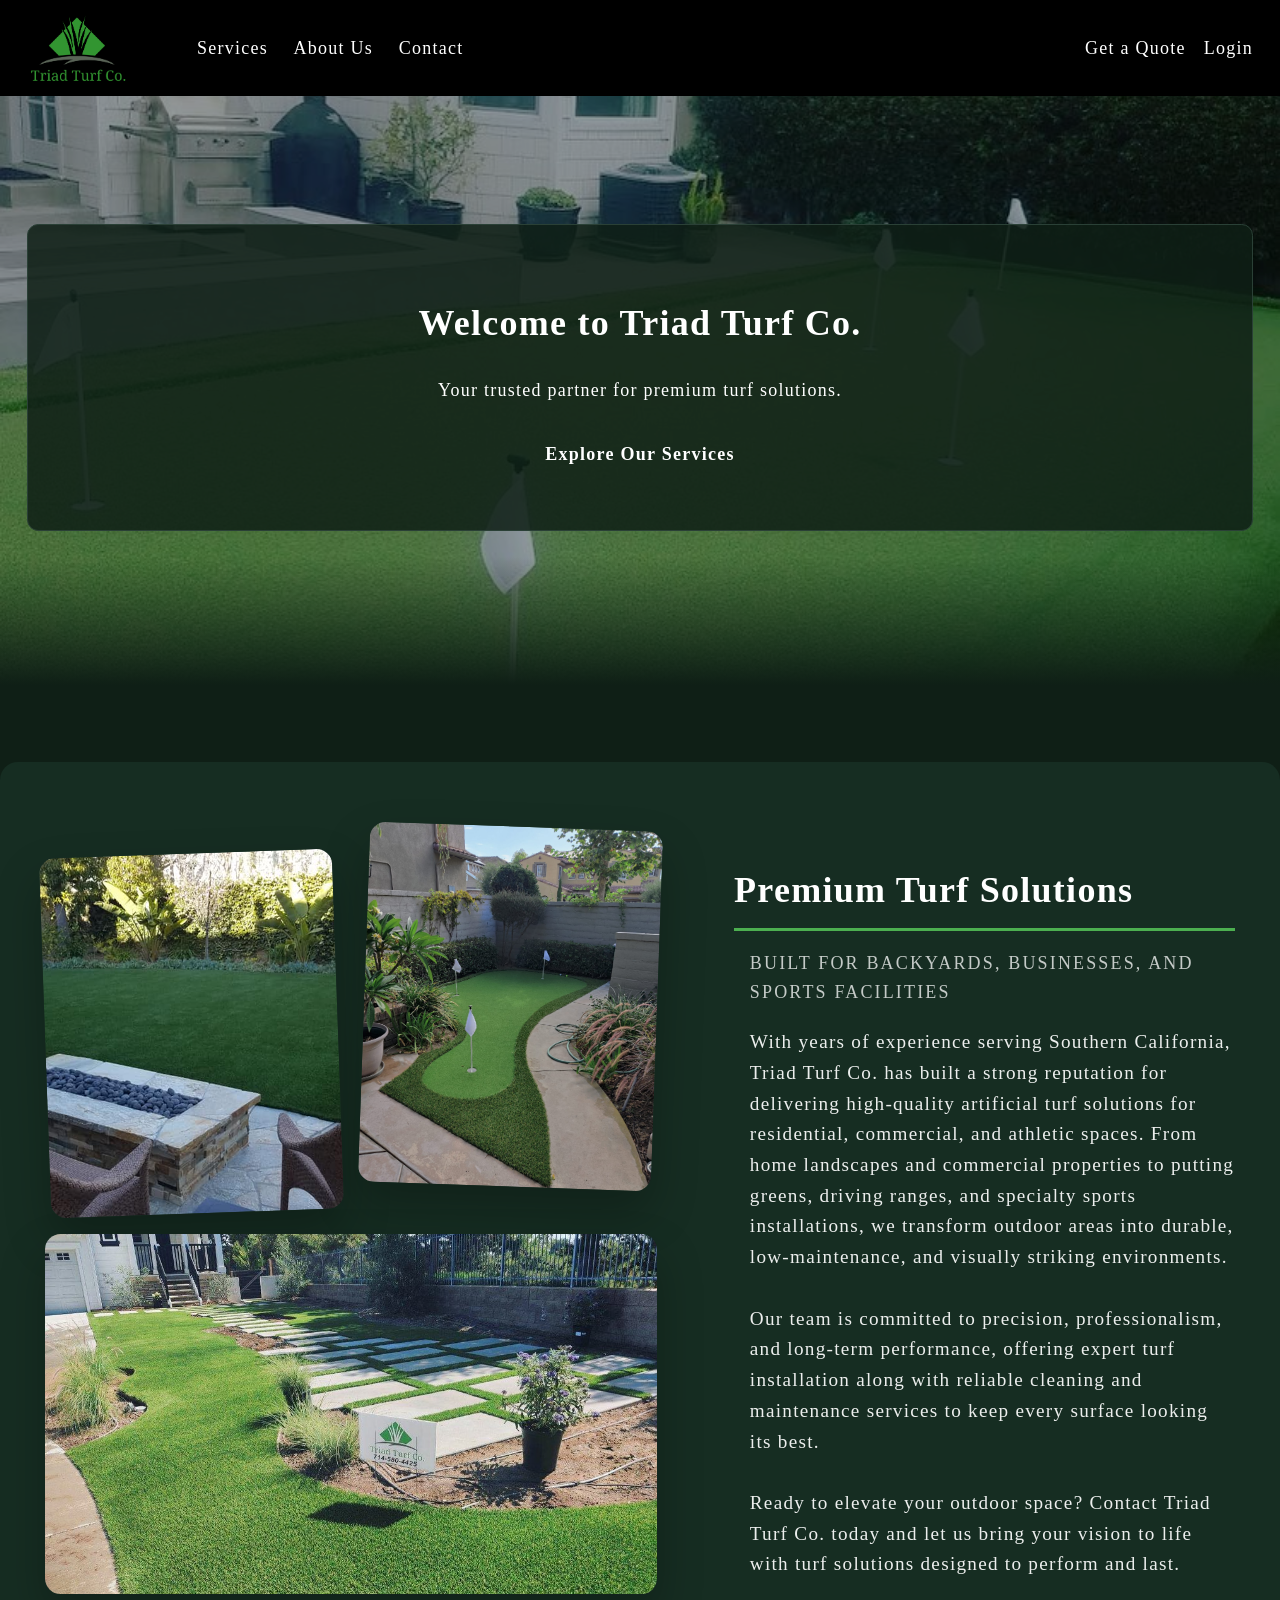
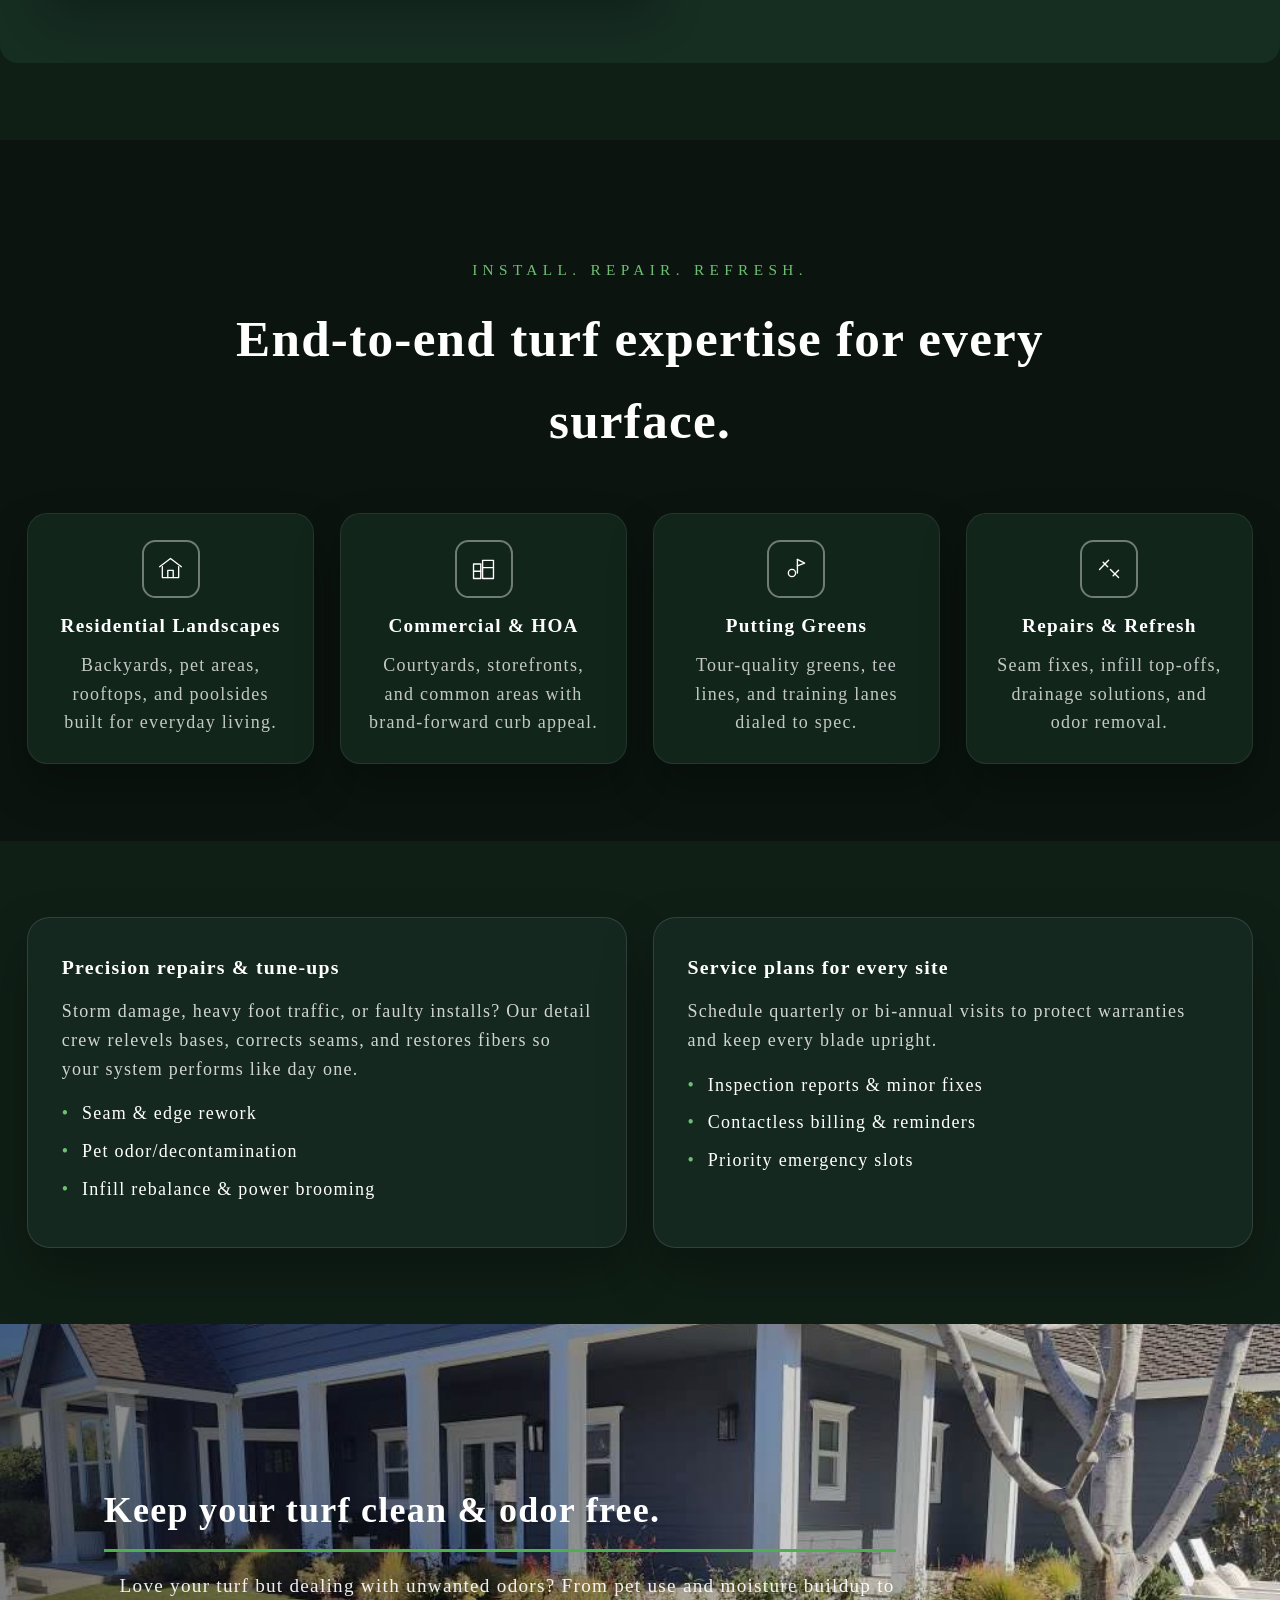
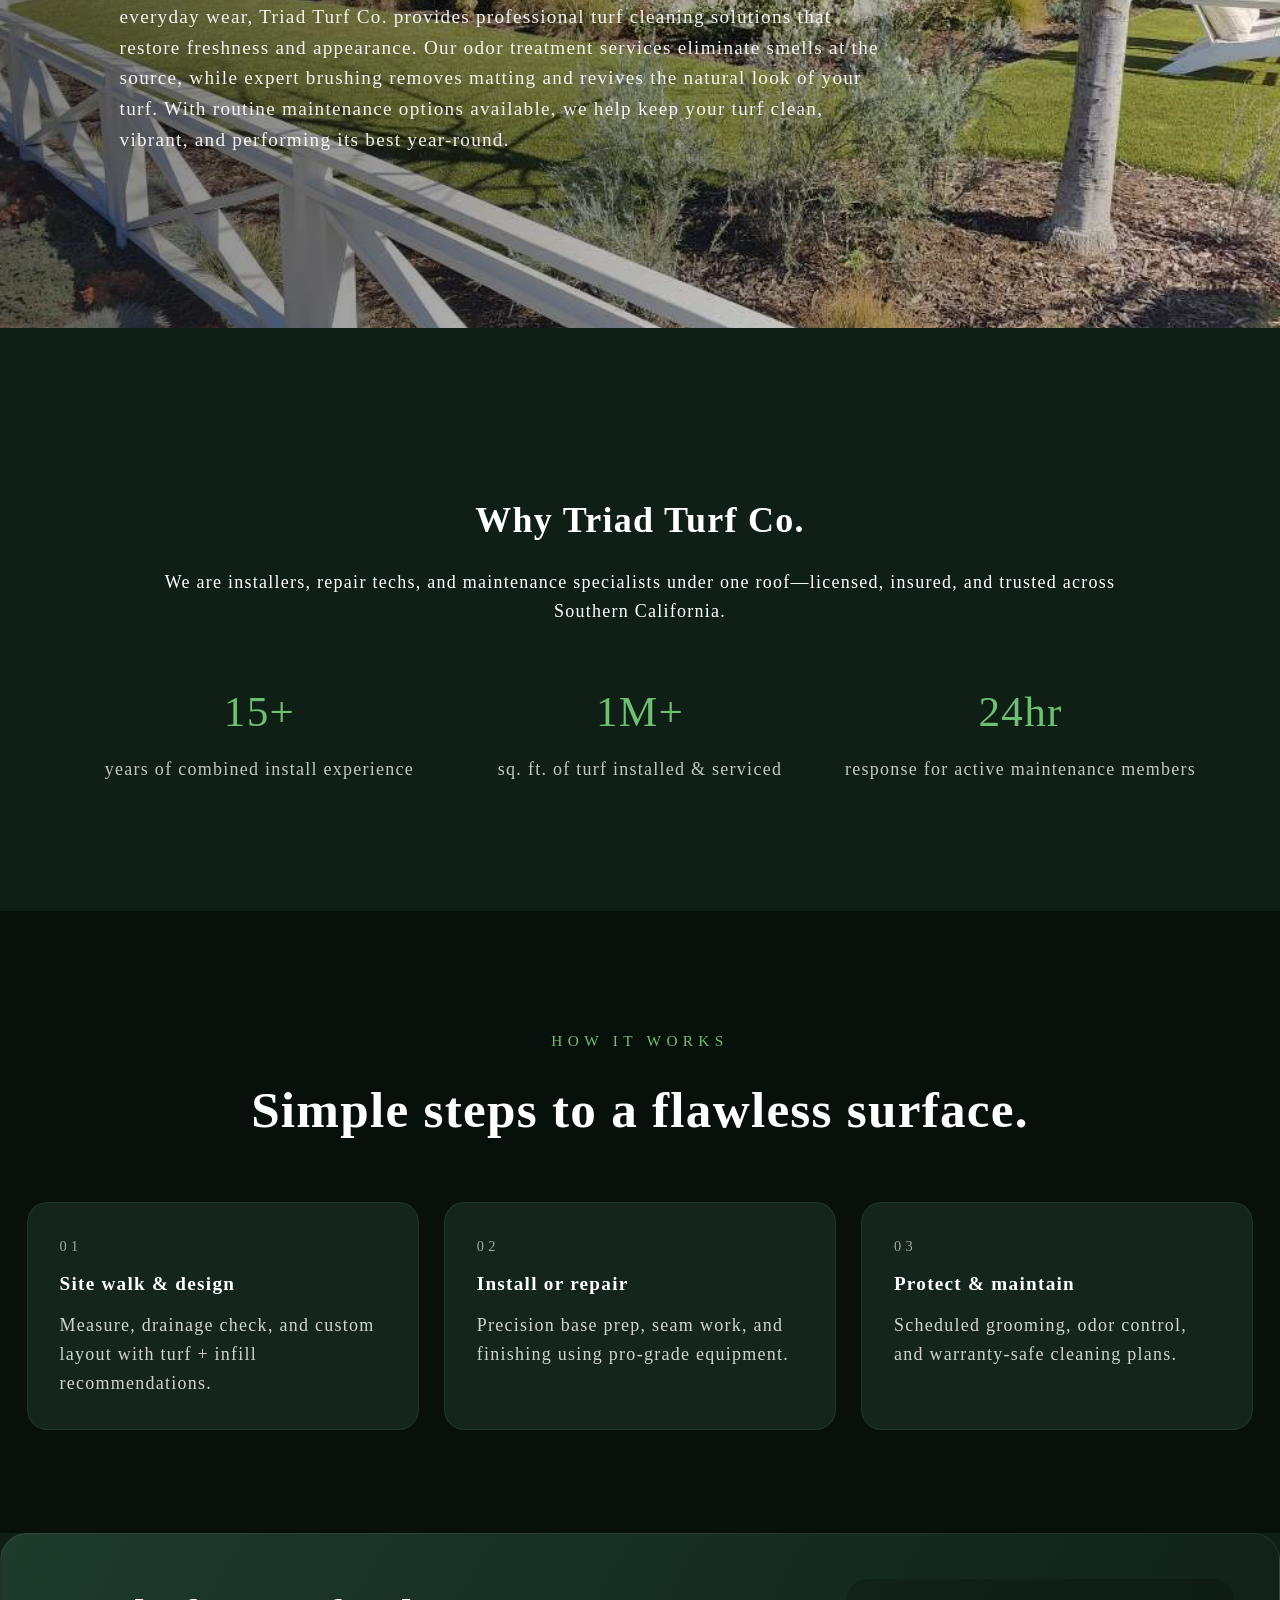
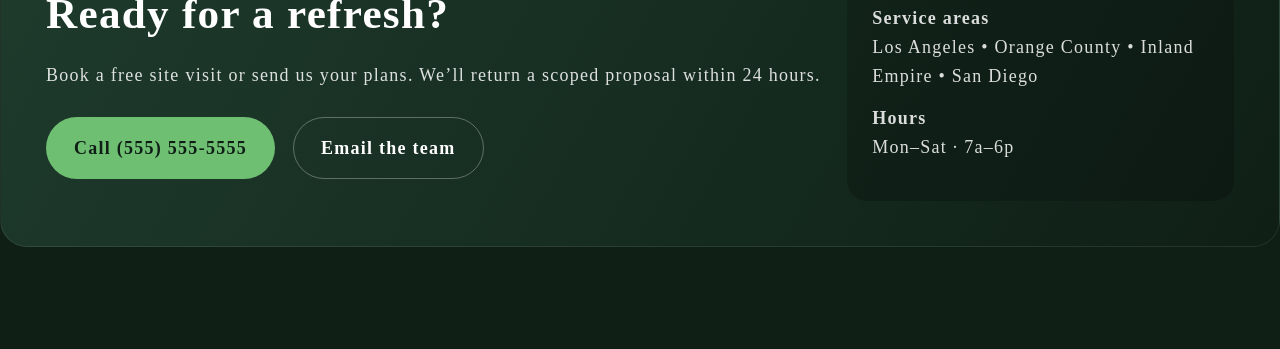
<file: index.html>
<!DOCTYPE>
<html lang="en">
    <head>
        <meta charset="UTF-8">
        <meta name="viewport" content="width=device-width, initial-scale=1.0">
        <title>Triad Turf Co.</title>
        <link rel="stylesheet" href="css/global.css">
        <link rel="stylesheet" href="css/home.css">
    </head>

    <body>
        <div class="navbar"> 
            <img src="content/logos/triad-turf-black.png" alt="Triad Turf Co. Logo" class="logo-image">
            <nav>
                <ul>
                    <li><a href="#services">Services</a></li>
                    <li><a href="#about">About Us</a></li>
                    <li><a href="#contact">Contact</a></li>
                </ul>
            </nav>
            
            <div class="nav-right">
                <a href="#quote">Get a Quote</a>
                <a href="#login">Login</a>
            </div>
        </div>

        <div class="hero-section">
            <div class="hero-box">
                <h1>Welcome to Triad Turf Co.</h1>
                <p>Your trusted partner for premium turf solutions.</p>
                <a href="#services" class="cta-button">Explore Our Services</a>
            </div>
        </div>

        <section class="feature-split">
            <div class="image-stack">
                <img src="content/backyard/backyard-1.jpg" class="img img-1">
                <img src="content/backyard/putting-green-1.jpg" class="img img-2">
                <img src="content/after/after-1.jpg" class="img img-3">
            </div>

            <div class="feature-text">
                <h3><strong>Premium Turf Solutions</strong></h3>
                <p class="feature-subtitle">Built for Backyards, Businesses, and Sports Facilities</p>
                <p>
                With years of experience serving Southern California, Triad Turf Co. has built a strong reputation for delivering high-quality artificial turf solutions for residential, commercial, and athletic spaces. From home landscapes and commercial properties to putting greens, driving ranges, and specialty sports installations, we transform outdoor areas into durable, low-maintenance, and visually striking environments.

                <br><br> Our team is committed to precision, professionalism, and long-term performance, offering expert turf installation along with reliable cleaning and maintenance services to keep every surface looking its best.

                <br><br> Ready to elevate your outdoor space? Contact Triad Turf Co. today and let us bring your vision to life with turf solutions designed to perform and last.
                </p>
            </div>
        </section>

        <section id="services" class="services-overview">
            <div class="section-heading">
                <p class="eyebrow">Install. Repair. Refresh.</p>
                <h2>End-to-end turf expertise for every surface.</h2>
            </div>

            <div class="services-overview__grid">
                <article class="service-tile">
                    <div class="service-tile__icon icon-home"></div>
                    <h3>Residential Landscapes</h3>
                    <p>Backyards, pet areas, rooftops, and poolsides built for everyday living.</p>
                </article>

                <article class="service-tile">
                    <div class="service-tile__icon icon-buildings"></div>
                    <h3>Commercial & HOA</h3>
                    <p>Courtyards, storefronts, and common areas with brand-forward curb appeal.</p>
                </article>

                <article class="service-tile">
                    <div class="service-tile__icon icon-green"></div>
                    <h3>Putting Greens</h3>
                    <p>Tour-quality greens, tee lines, and training lanes dialed to spec.</p>
                </article>

                <article class="service-tile">
                    <div class="service-tile__icon icon-tools"></div>
                    <h3>Repairs & Refresh</h3>
                    <p>Seam fixes, infill top-offs, drainage solutions, and odor removal.</p>
                </article>
            </div>
        </section>

        <section class="repairs-section">
            <div class="repairs-card">
                <h3>Precision repairs & tune-ups</h3>
                <p>Storm damage, heavy foot traffic, or faulty installs? Our detail crew relevels bases, corrects seams, and restores fibers so your system performs like day one.</p>

                <ul>
                    <li>Seam & edge rework</li>
                    <li>Pet odor/decontamination</li>
                    <li>Infill rebalance & power brooming</li>
                </ul>
            </div>

            <div class="repairs-card">
                <h3>Service plans for every site</h3>
                <p>Schedule quarterly or bi-annual visits to protect warranties and keep every blade upright.</p>

                <ul>
                    <li>Inspection reports & minor fixes</li>
                    <li>Contactless billing & reminders</li>
                    <li>Priority emergency slots</li>
                </ul>
            </div>
        </section>

        <section class="cleaning-section">
            <div class="cleaning-content">
                <h2>Keep your turf clean & odor free.</h2>
                <p>Love your turf but dealing with unwanted odors? From pet use and moisture buildup to everyday wear, Triad Turf Co. provides professional turf cleaning solutions that restore freshness and appearance. Our odor treatment services eliminate smells at the source, while expert brushing removes matting and revives the natural look of your turf. With routine maintenance options available, we help keep your turf clean, vibrant, and performing its best year-round.</p>
            </div>
        </section>

        <section id="about" class="about-section">
            <div class="about-card">
                <h3>Why Triad Turf Co.</h3>
                <p>We are installers, repair techs, and maintenance specialists under one roof—licensed, insured, and trusted across Southern California.</p>
            </div>

            <div class="about-stats">
                <div>
                    <span class="stat-number">15+</span>
                    <p>years of combined install experience</p>
                </div>
                <div>
                    <span class="stat-number">1M+</span>
                    <p>sq. ft. of turf installed & serviced</p>
                </div>
                <div>
                    <span class="stat-number">24hr</span>
                    <p>response for active maintenance members</p>
                </div>
            </div>
        </section>

        <section class="process-section">
            <div class="section-heading">
                <p class="eyebrow">How it works</p>
                <h2>Simple steps to a flawless surface.</h2>
            </div>

            <div class="process-grid">
                <article>
                    <span class="step-label">01</span>
                    <h4>Site walk & design</h4>
                    <p>Measure, drainage check, and custom layout with turf + infill recommendations.</p>
                </article>

                <article>
                    <span class="step-label">02</span>
                    <h4>Install or repair</h4>
                    <p>Precision base prep, seam work, and finishing using pro-grade equipment.</p>
                </article>

                <article>
                    <span class="step-label">03</span>
                    <h4>Protect & maintain</h4>
                    <p>Scheduled grooming, odor control, and warranty-safe cleaning plans.</p>
                </article>
            </div>
        </section>

        <section id="contact" class="cta-panel">
            <div class="cta-panel__content">
                <h2>Ready for a refresh?</h2>
                <p>Book a free site visit or send us your plans. We’ll return a scoped proposal within 24 hours.</p>

                <div class="cta-actions">
                    <a href="tel:5555555555" class="cta-button primary">Call (555) 555-5555</a>
                    <a href="mailto:hello@triadturfco.com" class="cta-button ghost">Email the team</a>
                </div>
            </div>

            <div class="cta-contact">
                <p><strong>Service areas</strong><br>Los Angeles • Orange County • Inland Empire • San Diego</p>
                <p><strong>Hours</strong><br>Mon–Sat · 7a–6p</p>
            </div>
        </section>

    </body>
</html>
</file>
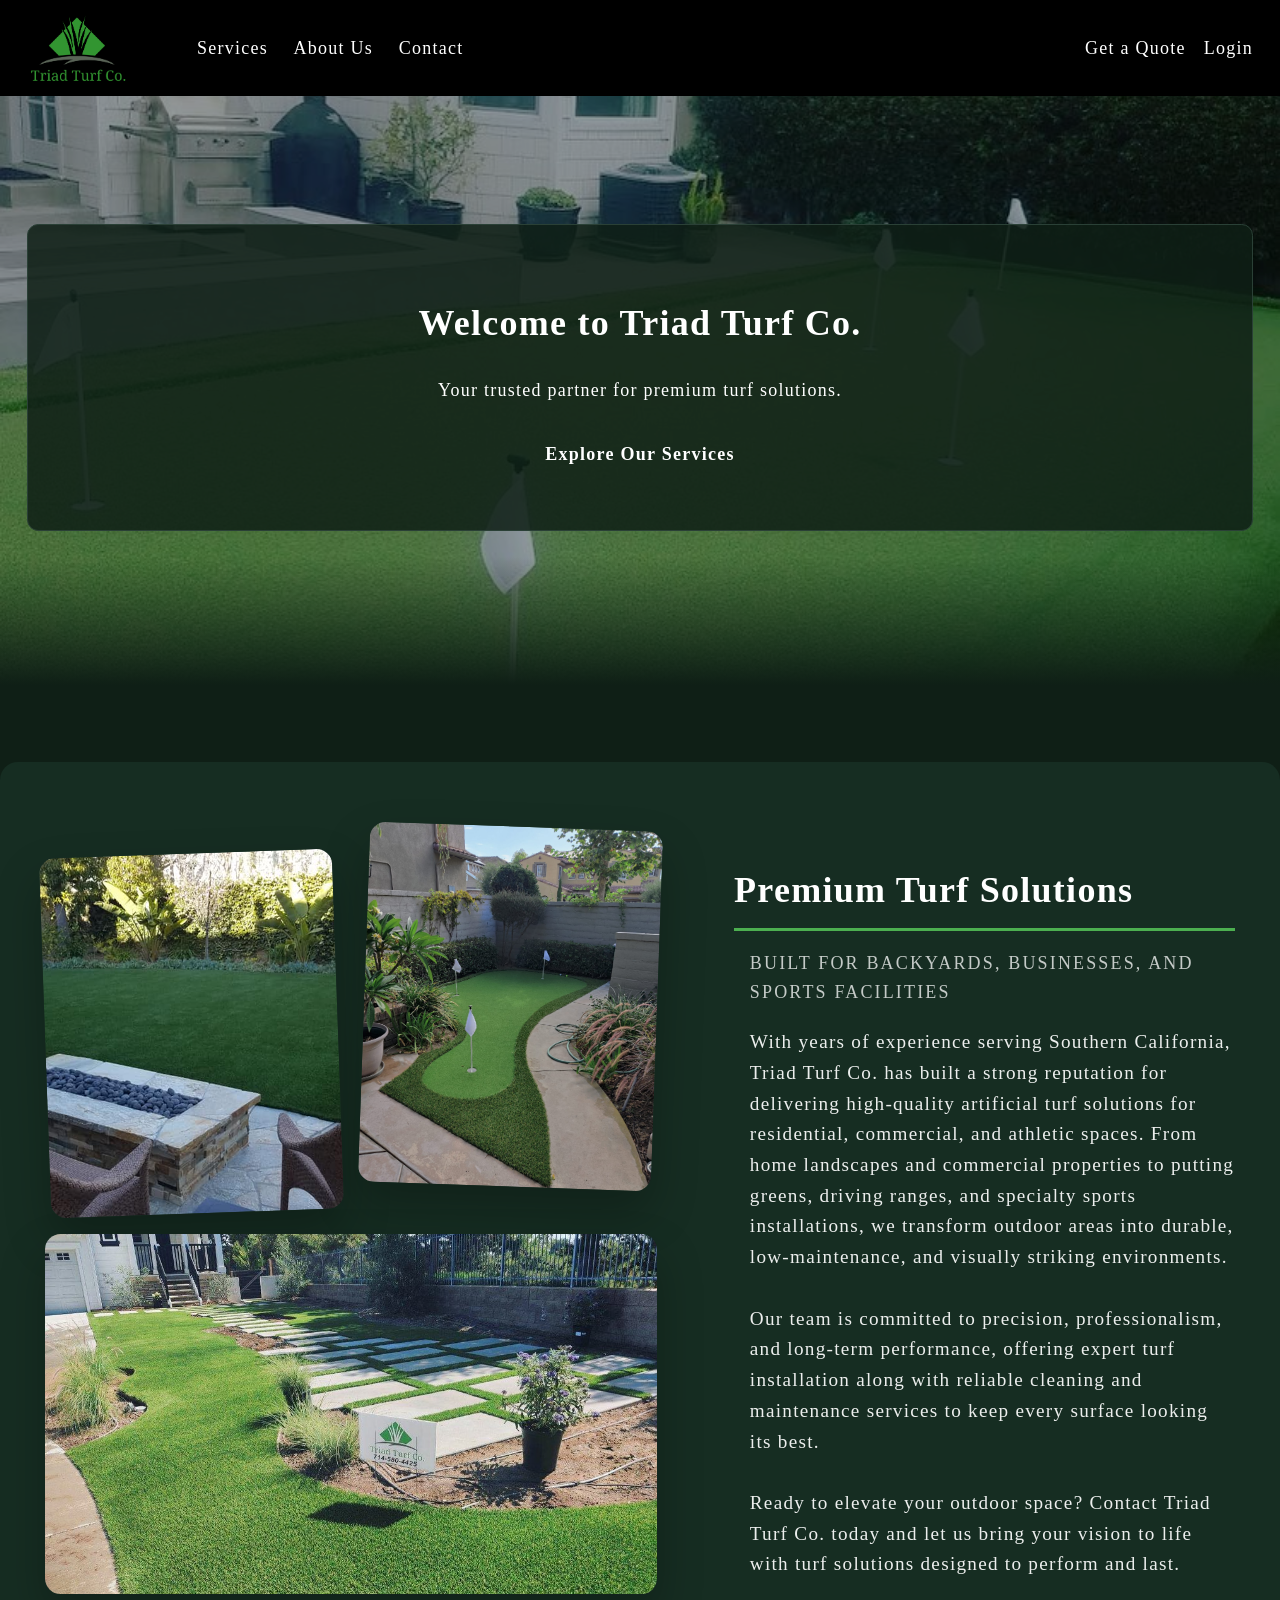
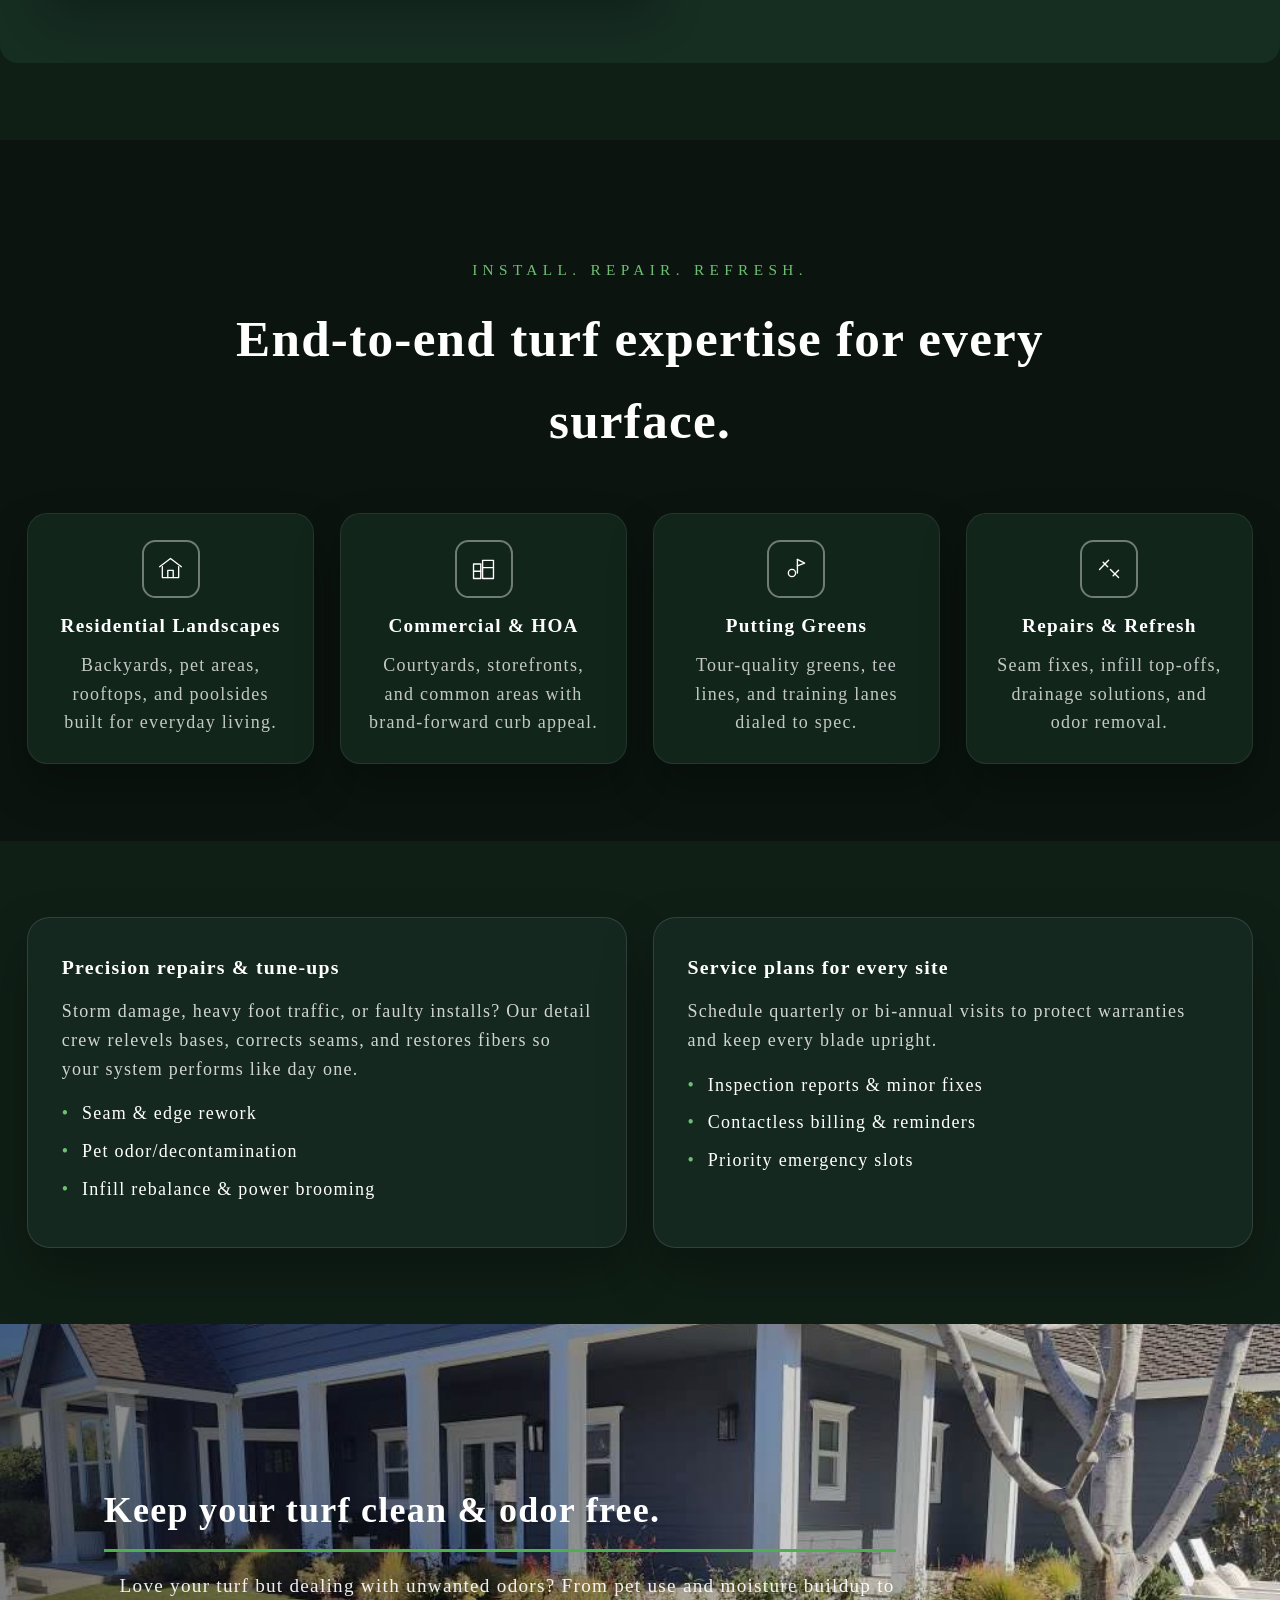
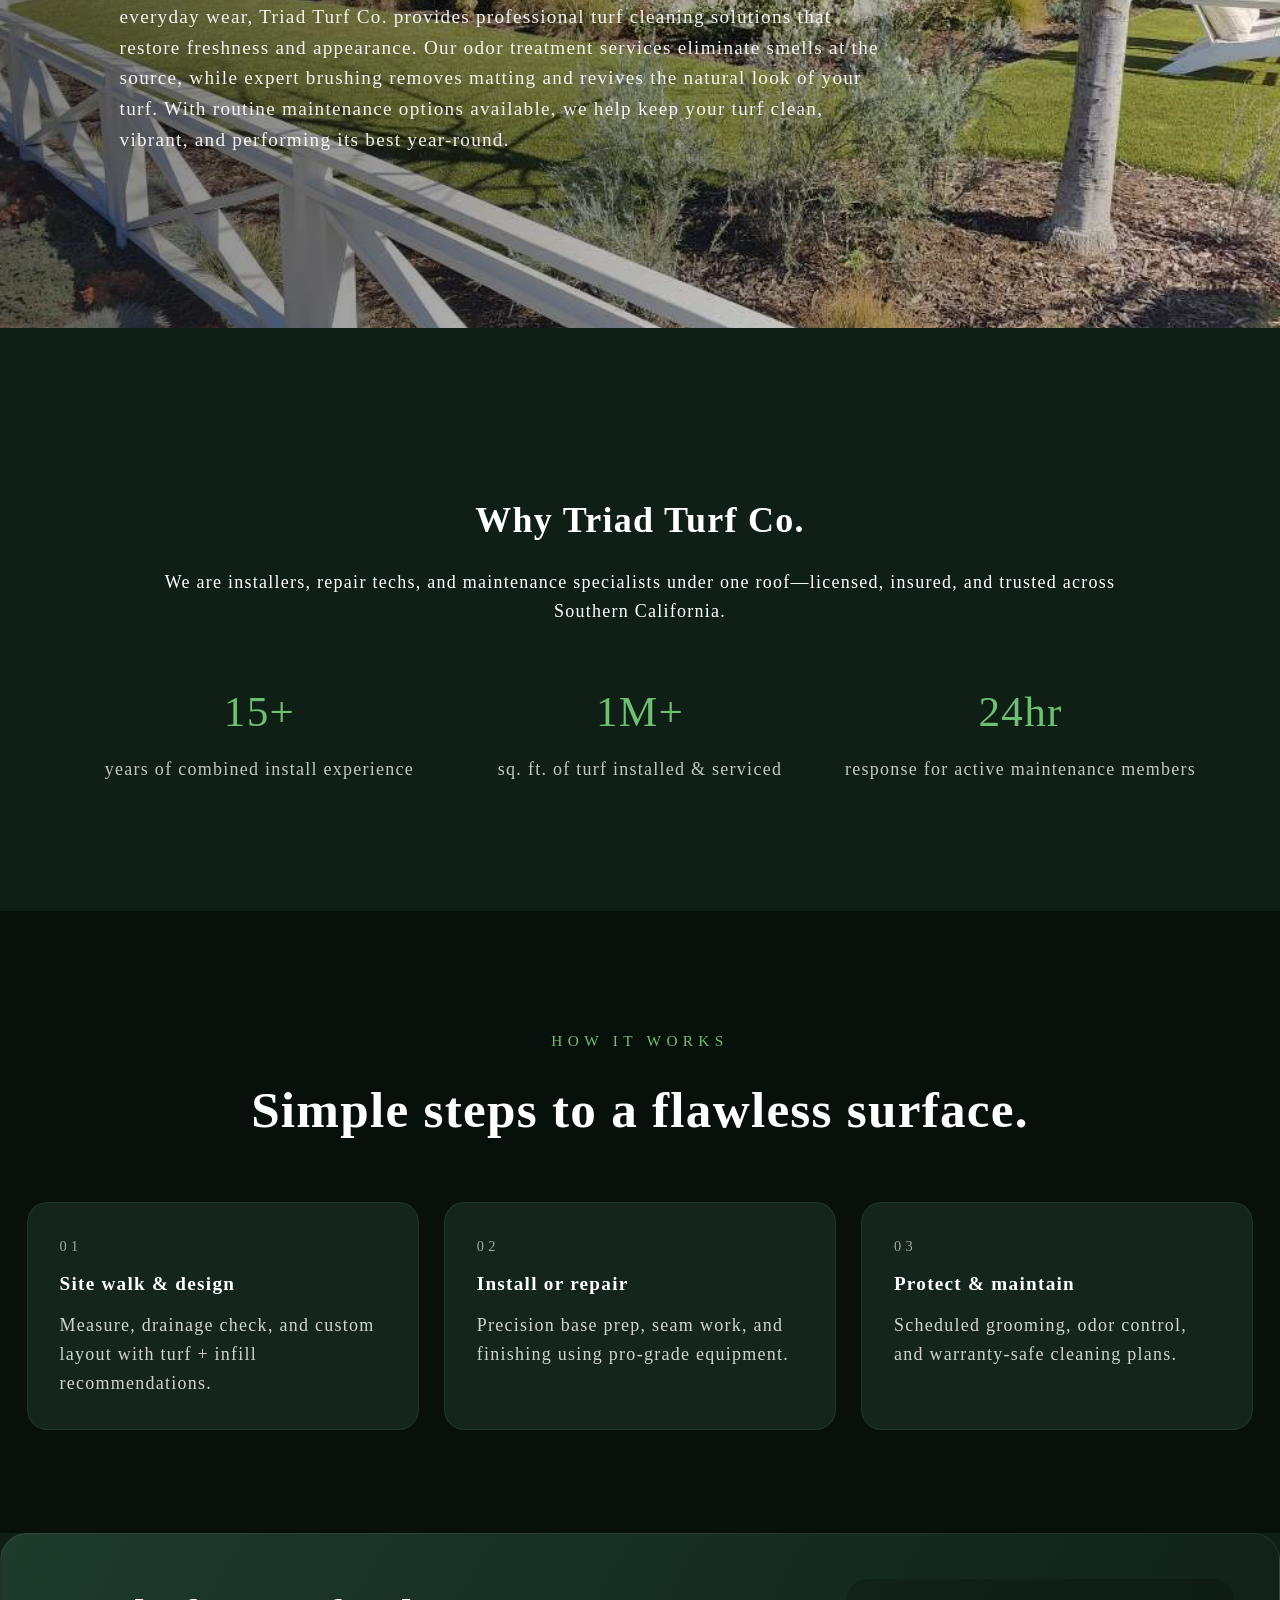
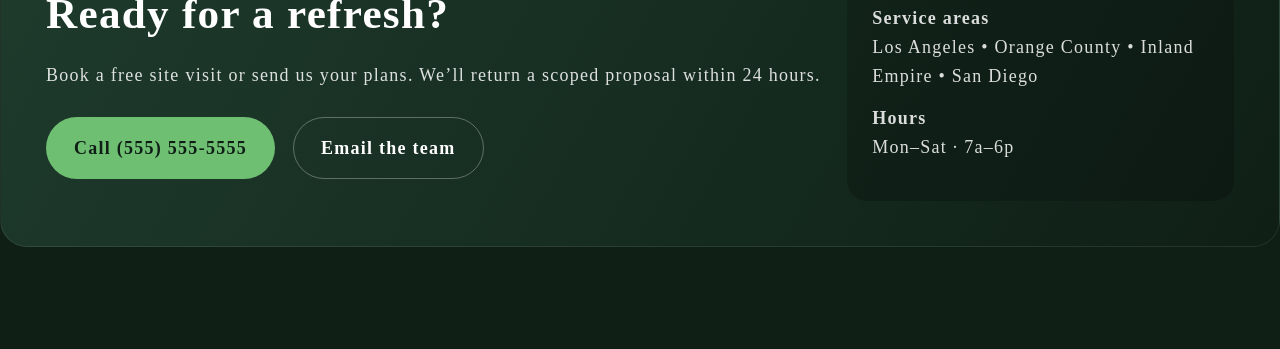
<file: static/index.html>
<!DOCTYPE>
<html lang="en">
    <head>
        <meta charset="UTF-8">
        <meta name="viewport" content="width=device-width, initial-scale=1.0">
        <title>Triad Turf Co.</title>
        <link rel="stylesheet" href="../css/global.css">
        <link rel="stylesheet" href="../css/home.css">
    </head>

    <body>
        <div class="navbar"> 
            <img src="../content/logos/triad-turf-black.png" alt="Triad Turf Co. Logo" class="logo-image">
            <nav>
                <ul>
                    <li><a href="#services">Services</a></li>
                    <li><a href="#about">About Us</a></li>
                    <li><a href="#contact">Contact</a></li>
                </ul>
            </nav>
            
            <div class="nav-right">
                <a href="#quote">Get a Quote</a>
                <a href="#login">Login</a>
            </div>
        </div>

        <div class="hero-section">
            <div class="hero-box">
                <h1>Welcome to Triad Turf Co.</h1>
                <p>Your trusted partner for premium turf solutions.</p>
                <a href="#services" class="cta-button">Explore Our Services</a>
            </div>
        </div>

        <section class="feature-split">
            <div class="image-stack">
                <img src="../content/backyard/backyard-1.jpg" class="img img-1">
                <img src="../content/backyard/putting-green-1.jpg" class="img img-2">
                <img src="../content/after/after-1.jpg" class="img img-3">
            </div>

            <div class="feature-text">
                <h3><strong>Premium Turf Solutions</strong></h3>
                <p class="feature-subtitle">Built for Backyards, Businesses, and Sports Facilities</p>
                <p>
                With years of experience serving Southern California, Triad Turf Co. has built a strong reputation for delivering high-quality artificial turf solutions for residential, commercial, and athletic spaces. From home landscapes and commercial properties to putting greens, driving ranges, and specialty sports installations, we transform outdoor areas into durable, low-maintenance, and visually striking environments.

                <br><br> Our team is committed to precision, professionalism, and long-term performance, offering expert turf installation along with reliable cleaning and maintenance services to keep every surface looking its best.

                <br><br> Ready to elevate your outdoor space? Contact Triad Turf Co. today and let us bring your vision to life with turf solutions designed to perform and last.
                </p>
            </div>
        </section>

        <section id="services" class="services-overview">
            <div class="section-heading">
                <p class="eyebrow">Install. Repair. Refresh.</p>
                <h2>End-to-end turf expertise for every surface.</h2>
            </div>

            <div class="services-overview__grid">
                <article class="service-tile">
                    <div class="service-tile__icon icon-home"></div>
                    <h3>Residential Landscapes</h3>
                    <p>Backyards, pet areas, rooftops, and poolsides built for everyday living.</p>
                </article>

                <article class="service-tile">
                    <div class="service-tile__icon icon-buildings"></div>
                    <h3>Commercial & HOA</h3>
                    <p>Courtyards, storefronts, and common areas with brand-forward curb appeal.</p>
                </article>

                <article class="service-tile">
                    <div class="service-tile__icon icon-green"></div>
                    <h3>Putting Greens</h3>
                    <p>Tour-quality greens, tee lines, and training lanes dialed to spec.</p>
                </article>

                <article class="service-tile">
                    <div class="service-tile__icon icon-tools"></div>
                    <h3>Repairs & Refresh</h3>
                    <p>Seam fixes, infill top-offs, drainage solutions, and odor removal.</p>
                </article>
            </div>
        </section>

        <section class="repairs-section">
            <div class="repairs-card">
                <h3>Precision repairs & tune-ups</h3>
                <p>Storm damage, heavy foot traffic, or faulty installs? Our detail crew relevels bases, corrects seams, and restores fibers so your system performs like day one.</p>

                <ul>
                    <li>Seam & edge rework</li>
                    <li>Pet odor/decontamination</li>
                    <li>Infill rebalance & power brooming</li>
                </ul>
            </div>

            <div class="repairs-card">
                <h3>Service plans for every site</h3>
                <p>Schedule quarterly or bi-annual visits to protect warranties and keep every blade upright.</p>

                <ul>
                    <li>Inspection reports & minor fixes</li>
                    <li>Contactless billing & reminders</li>
                    <li>Priority emergency slots</li>
                </ul>
            </div>
        </section>

        <section class="cleaning-section">
            <div class="cleaning-content">
                <h2>Keep your turf clean & odor free.</h2>
                <p>Love your turf but dealing with unwanted odors? From pet use and moisture buildup to everyday wear, Triad Turf Co. provides professional turf cleaning solutions that restore freshness and appearance. Our odor treatment services eliminate smells at the source, while expert brushing removes matting and revives the natural look of your turf. With routine maintenance options available, we help keep your turf clean, vibrant, and performing its best year-round.</p>
            </div>
        </section>

        <section id="about" class="about-section">
            <div class="about-card">
                <h3>Why Triad Turf Co.</h3>
                <p>We are installers, repair techs, and maintenance specialists under one roof—licensed, insured, and trusted across Southern California.</p>
            </div>

            <div class="about-stats">
                <div>
                    <span class="stat-number">15+</span>
                    <p>years of combined install experience</p>
                </div>
                <div>
                    <span class="stat-number">1M+</span>
                    <p>sq. ft. of turf installed & serviced</p>
                </div>
                <div>
                    <span class="stat-number">24hr</span>
                    <p>response for active maintenance members</p>
                </div>
            </div>
        </section>

        <section class="process-section">
            <div class="section-heading">
                <p class="eyebrow">How it works</p>
                <h2>Simple steps to a flawless surface.</h2>
            </div>

            <div class="process-grid">
                <article>
                    <span class="step-label">01</span>
                    <h4>Site walk & design</h4>
                    <p>Measure, drainage check, and custom layout with turf + infill recommendations.</p>
                </article>

                <article>
                    <span class="step-label">02</span>
                    <h4>Install or repair</h4>
                    <p>Precision base prep, seam work, and finishing using pro-grade equipment.</p>
                </article>

                <article>
                    <span class="step-label">03</span>
                    <h4>Protect & maintain</h4>
                    <p>Scheduled grooming, odor control, and warranty-safe cleaning plans.</p>
                </article>
            </div>
        </section>

        <section id="contact" class="cta-panel">
            <div class="cta-panel__content">
                <h2>Ready for a refresh?</h2>
                <p>Book a free site visit or send us your plans. We’ll return a scoped proposal within 24 hours.</p>

                <div class="cta-actions">
                    <a href="tel:5555555555" class="cta-button primary">Call (555) 555-5555</a>
                    <a href="mailto:hello@triadturfco.com" class="cta-button ghost">Email the team</a>
                </div>
            </div>

            <div class="cta-contact">
                <p><strong>Service areas</strong><br>Los Angeles • Orange County • Inland Empire • San Diego</p>
                <p><strong>Hours</strong><br>Mon–Sat · 7a–6p</p>
            </div>
        </section>

    </body>
</html>
</file>
<file: css/global.css>
html {
    font-size: clamp(14px, 1vw + 10px, 18px);
}

body {
    background-color: #0f1f16;
    color: #ffffff;
    margin: 0;
    padding: 0;
    font-family: "Droid Serif", serif;
    font-weight: 300;
    letter-spacing: 0.07em;
    font-size: 1rem;
    line-height: 1.6;
}

a {
  color: inherit;
  text-decoration: none;
}

a:hover {
  color: #4caf50;
}
</file>
<file: css/home.css>
/* ================================
   NAVBAR STYLES
================================ */

.logo-image {
  width: clamp(4rem, 8vw, 6rem);
  height: auto;
  margin-right: 1.25rem;
}

.navbar {
  background-color: #000;
  color: #ffffff;
  padding: 0.625rem clamp(1rem, 3vw, 1.5rem);
  display: flex;
  align-items: center;
  flex-wrap: wrap;
  gap: 1rem;
}

/* ================================
   MAIN NAV LINKS
================================ */

nav {
  margin-left: 1.5rem;
}

nav ul {
  display: flex;
  gap: clamp(1rem, 2vw, 1.5rem);
  list-style: none;
  margin: 0;
  padding: 0;
  flex-wrap: wrap;
}

/* ================================
   RIGHT SIDE NAV
================================ */

.nav-right {
  margin-left: auto;
  display: flex;
  gap: 1rem;
  flex-wrap: wrap;
}

.nav-right a {
  color: inherit;
  text-decoration: none;
}

.nav-right a:hover {
  color: #4caf50;
}

/* ================================
   HERO SECTION
================================ */

.hero-section {
  background-image: url('../content/backyard/putting-green-2.jpg');
  background-size: cover;
  background-position: center;
  text-align: center;
  padding: clamp(4rem, 10vw, 7.5rem) clamp(1rem, 3vw, 1.5rem) clamp(6rem, 12vw, 10rem);
  box-shadow: inset 0 0 0 1000px rgba(0, 0, 0, 0.4);
  position: relative;
  overflow: hidden;
}

.hero-box {
  max-width: 70rem;
  margin: 0 auto;
  padding: clamp(1.5rem, 4vw, 2.5rem) clamp(1rem, 3vw, 1.5rem);
  border: 1px solid #2a4036;
  border-radius: 0.625rem;
  background: rgba(15, 31, 22, 0.85);
}

.hero-section::after {
  content: "";
  position: absolute;
  left: 0;
  right: 0;
  bottom: 0;
  height: clamp(4rem, 10vw, 7.5rem);
  background: linear-gradient(to bottom, rgba(15, 31, 22, 0) 0%, #0f1f16 100%);
  pointer-events: none;
}

/* ================================
   SHOWCASE SECTION
================================ */

.feature-split {
  display: flex;
  align-items: center;
  gap: clamp(2rem, 6vw, 5rem);
  max-width: 75rem;
  margin: clamp(2rem, 6vw, 4.5rem) auto;
  padding: clamp(2rem, 5vw, 3.75rem) clamp(1.5rem, 4vw, 2.5rem);
  background-color: #162d22;
  border-radius: 1rem;
}

.image-stack {
  width: 55%;
  display: grid;
  grid-template-columns: repeat(2, minmax(0, 1fr));
  grid-auto-rows: minmax(12rem, 20rem);
  gap: clamp(1rem, 2vw, 1.75rem);
}

.image-stack .img {
  width: 100%;
  height: 100%;
  object-fit: cover;
  border-radius: 0.875rem;
  box-shadow: 0 1.25rem 2.5rem rgba(0,0,0,0.25);
  transition: transform 250ms ease, box-shadow 250ms ease;
  --img-translate-x: 0;
  --img-translate-y: 0;
  --img-rotate: 0deg;
  --img-hover-rotate: var(--img-rotate);
  transform: translate(var(--img-translate-x), var(--img-translate-y)) rotate(var(--img-rotate));
}

.image-stack .img:hover {
  transform: translate(var(--img-translate-x), calc(var(--img-translate-y) - 0.5rem)) rotate(var(--img-hover-rotate)) scale(1.03);
  box-shadow: 0 1.875rem 3.75rem rgba(0,0,0,0.35);
}

.image-stack .img:nth-child(1) {
  --img-translate-y: 0.75rem;
  --img-rotate: -2deg;
  --img-hover-rotate: -4deg;
}

.image-stack .img:nth-child(2) {
  --img-translate-y: -0.75rem;
  --img-rotate: 2deg;
  --img-hover-rotate: 4deg;
}

.image-stack .img:nth-child(3) {
  grid-column: span 2;
  --img-translate-y: 0.5rem;
  --img-hover-rotate: 1deg;
}

.feature-text {
  width: 45%;
  font-size: 1rem;
}

.feature-text h3 {
  font-size: clamp(1.5rem, 3vw, 2rem);
  margin-bottom: 1rem;
  padding-bottom: 0.5rem;
  border-bottom: 0.1875rem solid #4caf50;
}

.feature-text .feature-subtitle {
  font-size: 1rem;
  margin-left: 0.875rem;
  color: rgba(255, 255, 255, 0.75);
  text-transform: uppercase;
  letter-spacing: 0.12em;
  margin-bottom: 1.125rem;
}

.feature-text p {
  font-size: clamp(1rem, 1.5vw, 1.2rem);
  margin-left: 0.875rem;
  color: rgba(255, 255, 255, 0.92);
}

/* ================================
  CLEANING SECTION
================================ */ 

.cleaning-section {
  background-image: url('../content/frontyard/frontyard-2.JPG');
  background-size: cover;
  background-position: center;
  text-align: center;
  padding: clamp(4rem, 10vw, 7.5rem) clamp(1rem, 3vw, 1.5rem) clamp(6rem, 12vw, 10rem);
  position: relative;
  overflow: hidden;
}

.cleaning-section::before {
  content: "";
  position: absolute;
  inset: 0;
  background: linear-gradient(to right, rgba(0, 0, 0, 0.5) 0%, rgba(0, 0, 0, 0) 100%); /* adjust transparency */
  z-index: 0;
}

.cleaning-content {
  position: relative;
  margin: 0;
  z-index: 1;
  text-align: left;
  margin-left: clamp(1.5rem, 6vw, 5rem);
  max-width: 44rem;
}

.cleaning-content h2 {
  font-size: clamp(1.5rem, 3vw, 2rem);
  margin-bottom: 1rem;
  padding-bottom: 0.5rem;
  border-bottom: 0.1875rem solid #4caf50;
}

.cleaning-content p {
  font-size: clamp(1rem, 1.5vw, 1.2rem);
  margin-left: 0.875rem;
  color: rgba(255, 255, 255, 0.92);
}

/* ================================
   SERVICES OVERVIEW
================================ */

.services-overview {
  padding: clamp(4rem, 8vw, 7rem) clamp(1rem, 3vw, 1.5rem) clamp(3rem, 6vw, 5rem);
  background: #0b140f;
}

.section-heading {
  text-align: center;
  max-width: 50rem;
  margin: 0 auto clamp(2rem, 4vw, 3.125rem);
}

.section-heading .eyebrow {
  font-size: 0.85rem;
  text-transform: uppercase;
  letter-spacing: 0.35em;
  color: #6fbf73;
  margin-bottom: 0.875rem;
}

.section-heading h2 {
  font-size: clamp(1.75rem, 4vw, 3rem);
  margin: 0;
}

.services-overview__grid {
  display: grid;
  grid-template-columns: repeat(auto-fit, minmax(14rem, 1fr));
  gap: clamp(1rem, 2vw, 1.5rem);
  max-width: 70rem;
  margin: 0 auto;
}

.service-tile {
  background: #12251b;
  border: 1px solid rgba(255, 255, 255, 0.08);
  border-radius: 1.125rem;
  padding: clamp(1rem, 2vw, 1.5rem);
  box-shadow: 0 1.25rem 2.5rem rgba(0, 0, 0, 0.25);
  text-align: center;
}

.service-tile__icon {
  width: 3rem;
  height: 3rem;
  margin: 0 auto 0.75rem;
  border: 0.125rem solid rgba(255, 255, 255, 0.4);
  border-radius: 0.75rem;
  display: grid;
  place-items: center;
}

.service-tile__icon.icon-home {
  background-image: url("data:image/svg+xml,%3Csvg width='32' height='32' viewBox='0 0 32 32' fill='none' stroke='%23ffffff' stroke-width='1.5' stroke-linecap='round' stroke-linejoin='round' xmlns='http://www.w3.org/2000/svg'%3E%3Cpath d='M4 14L16 5L28 14'/%3E%3Cpath d='M7 14V26H25V14'/%3E%3Cpath d='M13 26V18H19V26'/%3E%3C/svg%3E");
}

.service-tile__icon.icon-buildings {
  background-image: url("data:image/svg+xml,%3Csvg width='32' height='32' viewBox='0 0 32 32' fill='none' stroke='%23ffffff' stroke-width='1.5' stroke-linecap='round' stroke-linejoin='round' xmlns='http://www.w3.org/2000/svg'%3E%3Crect x='5' y='11' width='8' height='16'/%3E%3Crect x='15' y='7' width='12' height='20'/%3E%3Cpath d='M5 19H13'/%3E%3Cpath d='M15 15H27'/%3E%3C/svg%3E");
}

.service-tile__icon.icon-green {
  background-image: url("data:image/svg+xml,%3Csvg width='32' height='32' viewBox='0 0 32 32' fill='none' stroke='%23ffffff' stroke-width='1.5' stroke-linecap='round' stroke-linejoin='round' xmlns='http://www.w3.org/2000/svg'%3E%3Ccircle cx='11' cy='21' r='4'/%3E%3Cpath d='M17 6V21'/%3E%3Cpath d='M17 6L25 10L17 13'/%3E%3C/svg%3E");
}

.service-tile__icon.icon-tools {
  background-image: url("data:image/svg+xml,%3Csvg width='32' height='32' viewBox='0 0 32 32' fill='none' stroke='%23ffffff' stroke-width='1.5' stroke-linecap='round' stroke-linejoin='round' xmlns='http://www.w3.org/2000/svg'%3E%3Cpath d='M9 9L14 14'/%3E%3Cpath d='M5 17L15 7'/%3E%3Cpath d='M17 17L26 26'/%3E%3Cpath d='M26 18L20 24'/%3E%3C/svg%3E");
}

.service-tile__icon[class*="icon-"] {
  background-repeat: no-repeat;
  background-position: center;
  background-size: 1.625rem;
}

.service-tile h3 {
  margin: 0 0 0.5rem;
  font-size: clamp(1rem, 1.5vw, 1.2rem);
}

.service-tile p {
  margin: 0;
  color: rgba(255, 255, 255, 0.75);
}

/* ================================
   REPAIRS SECTION
================================ */

.repairs-section {
  display: grid;
  grid-template-columns: repeat(auto-fit, minmax(16rem, 1fr));
  gap: clamp(1rem, 2vw, 1.5rem);
  max-width: 70rem;
  margin: clamp(3rem, 6vw, 5rem) auto;
  padding: 0 clamp(1rem, 3vw, 1.5rem);
}

.repairs-card {
  background: #152820;
  border: 1px solid rgba(255, 255, 255, 0.12);
  border-radius: 1.25rem;
  padding: clamp(1.25rem, 3vw, 1.875rem);
  box-shadow: 0 1.5rem 3rem rgba(0,0,0,0.3);
}

.repairs-card h3 {
  margin: 0 0 0.75rem;
  font-size: clamp(1.1rem, 1.5vw, 1.3rem);
}

.repairs-card p {
  margin: 0 0 0.875rem;
  color: rgba(255, 255, 255, 0.8);
}

.repairs-card ul {
  list-style: none;
  padding: 0;
  margin: 0;
}

.repairs-card li {
  margin-bottom: 0.5rem;
  padding-left: 1.125rem;
  position: relative;
}

.repairs-card li::before {
  content: "•";
  position: absolute;
  left: 0;
  color: #6fbf73;
}

/* ================================
   ABOUT SECTION
================================ */

.about-section {
  background: #0f1f16;
  padding: clamp(4rem, 10vw, 7.5rem) clamp(1rem, 3vw, 1.5rem);
}

.about-card {
  max-width: 56rem;
  margin: 0 auto clamp(2rem, 4vw, 3.125rem);
  text-align: center;
}

.about-card h3 {
  font-size: clamp(1.5rem, 3vw, 2rem);
  margin-bottom: 1rem;
}

.about-stats {
  display: grid;
  grid-template-columns: repeat(auto-fit, minmax(12rem, 1fr));
  gap: clamp(1rem, 2vw, 1.5rem);
  max-width: 62rem;
  margin: 0 auto;
  text-align: center;
}

.stat-number {
  display: block;
  font-size: clamp(1.8rem, 4vw, 2.4rem);
  color: #6fbf73;
}

.about-stats p {
  margin: 0.5rem 0 0;
  color: rgba(255, 255, 255, 0.75);
}

/* ================================
   PROCESS SECTION
================================ */

.process-section {
  padding: clamp(4rem, 8vw, 7rem) clamp(1rem, 3vw, 1.5rem);
  background: #08100c;
}

.process-grid {
  display: grid;
  grid-template-columns: repeat(auto-fit, minmax(14rem, 1fr));
  gap: clamp(1rem, 2vw, 1.5rem);
  max-width: 70rem;
  margin: clamp(2rem, 4vw, 3.125rem) auto 0;
}

.process-grid article {
  background: #14261c;
  border-radius: 1.125rem;
  padding: clamp(1.25rem, 2.5vw, 1.75rem);
  border: 1px solid rgba(255, 255, 255, 0.06);
}

.step-label {
  display: inline-block;
  font-size: 0.8rem;
  letter-spacing: 0.3em;
  margin-bottom: 0.625rem;
  color: rgba(255, 255, 255, 0.6);
}

.process-grid h4 {
  margin: 0 0 0.625rem;
  font-size: clamp(1rem, 1.5vw, 1.1rem);
}

.process-grid p {
  margin: 0;
  color: rgba(255, 255, 255, 0.8);
}

/* ================================
   CTA PANEL
================================ */

.cta-panel {
  margin: 0 clamp(1rem, 3vw, 1.5rem) clamp(4rem, 8vw, 7.5rem);
  max-width: 70rem;
  margin-left: auto;
  margin-right: auto;
  display: grid;
  grid-template-columns: 1fr;
  gap: clamp(1rem, 2vw, 1.5rem);
  padding: clamp(1.5rem, 4vw, 2.5rem);
  border-radius: 1.5rem;
  background: linear-gradient(120deg, #1e3b2c, #0f1f16);
  border: 1px solid rgba(255, 255, 255, 0.08);
}

@media (min-width: 48rem) {
  .cta-panel {
    grid-template-columns: minmax(0, 2fr) minmax(16rem, 1fr);
  }
}

.cta-panel__content h2 {
  margin: 0 0 0.75rem;
  font-size: clamp(1.5rem, 4vw, 2.4rem);
}

.cta-panel__content p {
  margin: 0 0 1.5rem;
  color: rgba(255, 255, 255, 0.85);
}

.cta-actions {
  display: flex;
  gap: 1rem;
  flex-wrap: wrap;
}

.cta-button {
  display: inline-flex;
  align-items: center;
  justify-content: center;
  padding: 0.875rem 1.5rem;
  border-radius: 999px;
  border: 1px solid transparent;
  font-weight: 600;
}

.cta-button.primary {
  background: #6fbf73;
  color: #0f1f16;
}

.cta-button.ghost {
  border-color: rgba(255, 255, 255, 0.3);
}

.cta-contact {
  background: rgba(0, 0, 0, 0.2);
  border-radius: 1.125rem;
  padding: clamp(1rem, 2vw, 1.5rem);
}

.cta-contact p {
  margin: 0 0 0.75rem;
  color: rgba(255, 255, 255, 0.85);
}

/* ================================
   RESPONSIVE ADJUSTMENTS
================================ */

@media (max-width: 60rem) {
  .feature-split {
    flex-direction: column;
  }
  
  .image-stack,
  .feature-text {
    width: 100%;
  }
  
  .image-stack {
    grid-auto-rows: minmax(10rem, 16rem);
  }
}

@media (max-width: 48rem) {
  .navbar {
    justify-content: center;
  }
  
  nav {
    margin-left: 0;
    width: 100%;
    order: 3;
  }
  
  nav ul {
    justify-content: center;
  }
  
  .nav-right {
    margin-left: 0;
  }
  
  .cleaning-content {
    margin-left: 0;
    max-width: 100%;
  }
}
</file>
